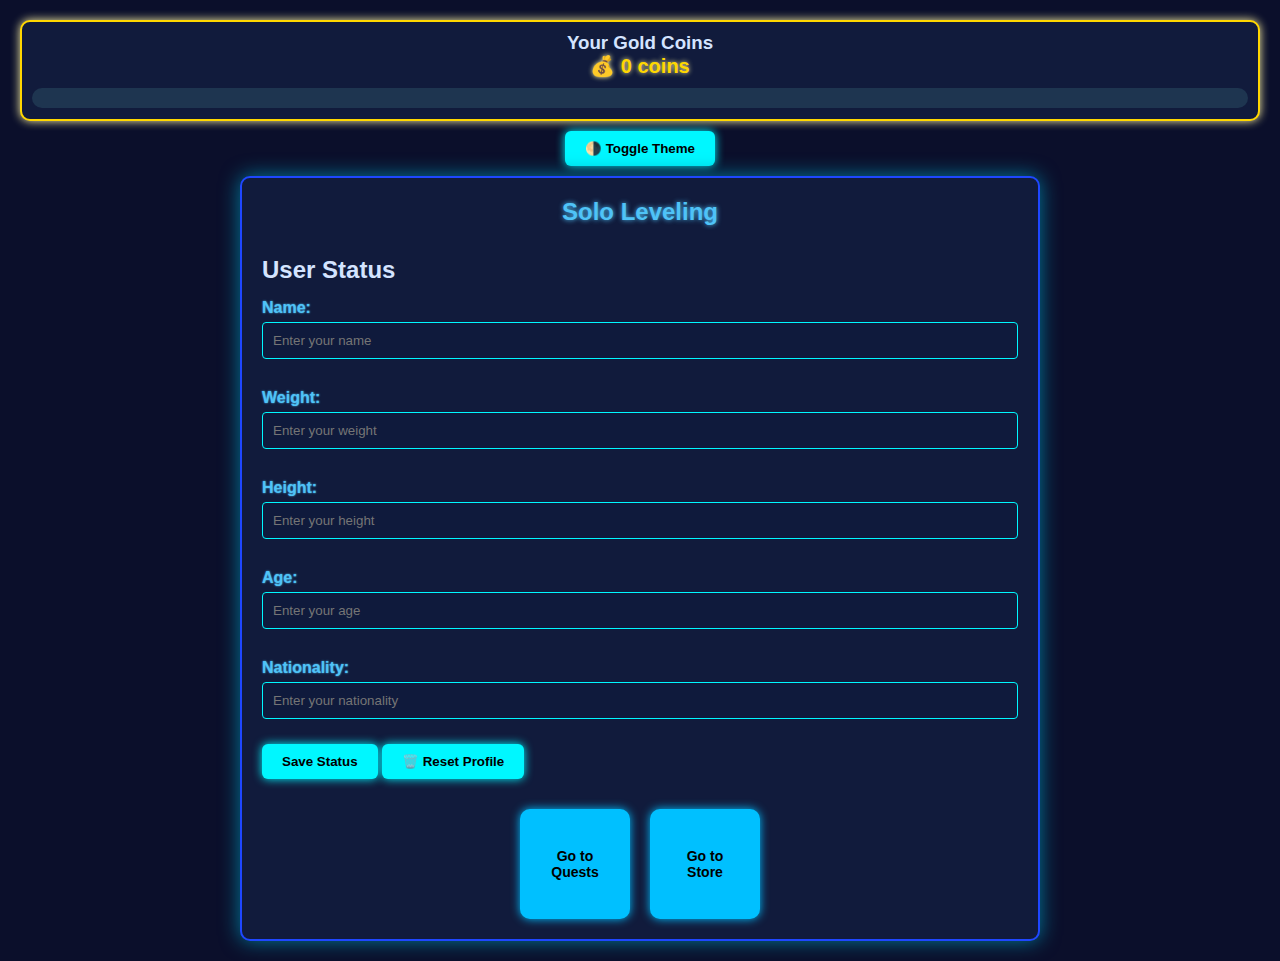
<file: index.html>
<!DOCTYPE html>
<html lang="en">
<head>
  <meta charset="UTF-8" />
  <meta name="viewport" content="width=device-width, initial-scale=1.0"/>
  <title>Solo Leveling Productivity Tool</title>
  <link rel="stylesheet" href="styles.css" />
</head>
<body>
  <!-- Coin Display -->
  <div class="coin-bar">
    <h3>Your Gold Coins</h3>
    <div class="coin-display">💰 <span id="coinCount">0</span> coins</div>
    <progress id="coinProgress" value="0" max="1000"></progress>
  </div>

  <!-- Theme Toggle Button -->
  <button onclick="toggleTheme()" style="margin: 10px auto; display: block;">
    🌗 Toggle Theme
  </button>
    

  <div class="container">
    <header>
      <h1>Solo Leveling</h1>
    </header>

    <!-- User Status Form -->
    <div class="user-status">
      <h2>User Status</h2>
      <div class="user-details">
        <label for="name">Name:</label>
        <input type="text" id="name" placeholder="Enter your name" />

        <label for="weight">Weight:</label>
        <input type="number" id="weight" placeholder="Enter your weight" />

        <label for="height">Height:</label>
        <input type="number" id="height" placeholder="Enter your height" />

        <label for="age">Age:</label>
        <input type="number" id="age" placeholder="Enter your age" />

        <label for="nationality">Nationality:</label>
        <input type="text" id="nationality" placeholder="Enter your nationality" />

        <button id="saveStatus">Save Status</button>
        <button onclick="resetProfile()" style="margin-top: 10px;">🗑️ Reset Profile</button>
      </div>
    </div>

    <!-- Navigation Buttons -->
    <div class="quests-box" style="display: flex; gap: 20px; justify-content: center; margin-top: 30px;">
      <button class="go-to-quests-btn" onclick="window.location.href='quests.html'">Go to Quests</button>
      <button class="go-to-quests-btn" onclick="window.location.href='store.html'">Go to Store</button>
    </div>
  </div>

  <!-- Coin Initialization -->
  <script>
    document.addEventListener("DOMContentLoaded", () => {
      const coins = parseInt(localStorage.getItem("coins")) || 0;
      const coinCount = document.getElementById("coinCount");
      const coinProgress = document.getElementById("coinProgress");

      if (coinCount) coinCount.innerText = coins;
      if (coinProgress) coinProgress.value = coins;
    });
  </script>

<script>
    // Enable dark mode by default on first load
    if (!localStorage.getItem("theme")) {
      localStorage.setItem("theme", "dark");
    }
  
    // Apply saved theme from localStorage
    if (localStorage.getItem("theme") === "dark") {
      document.body.classList.add("dark");
    }
  
    // Toggle and store the theme on button click
    function toggleTheme() {
      document.body.classList.toggle("dark");
      const currentTheme = document.body.classList.contains("dark") ? "dark" : "light";
      localStorage.setItem("theme", currentTheme);
    }
  </script>
  

  <!-- Load Profile and Welcome -->
  <script src="profile.js"></script>
</body>
</html>
</file>
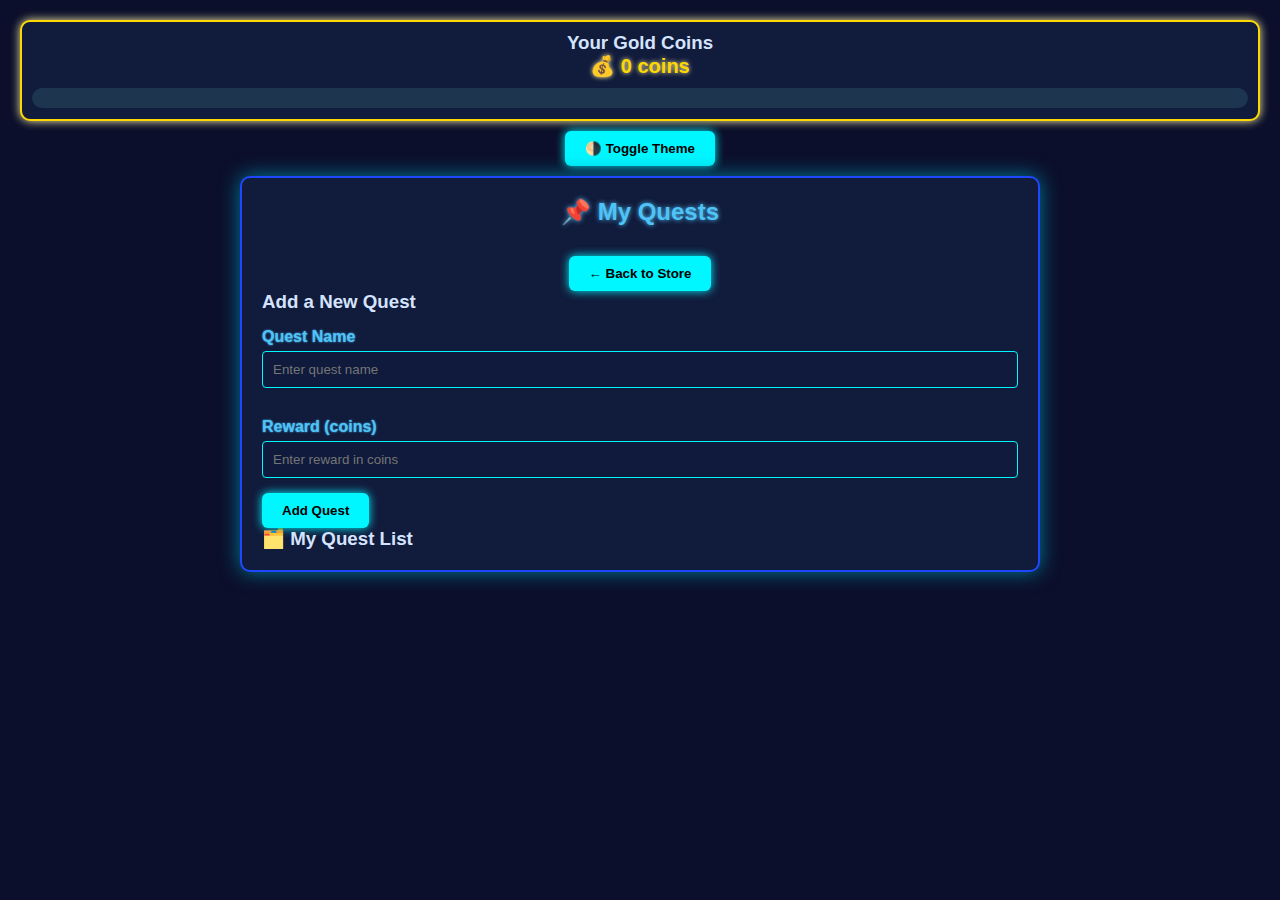
<file: myQuests.html>
<!DOCTYPE html>
<html lang="en">
<head>
  <meta charset="UTF-8" />
  <meta name="viewport" content="width=device-width, initial-scale=1.0"/>
  <title>My Quests - Solo Leveling</title>
  <link rel="stylesheet" href="styles.css" />
</head>
<body>
  <!-- Coin Bar -->
  <div class="coin-bar">
    <h3>Your Gold Coins</h3>
    <div class="coin-display">💰 <span id="coinCount">0</span> coins</div>
    <progress id="coinProgress" value="0" max="1000"></progress>
  </div>

  <!-- Theme Toggle -->
  <button onclick="toggleTheme()" style="margin: 10px auto; display: block;">
    🌗 Toggle Theme
  </button>
  

  <div class="container">
    <header>
      <h1>📌 My Quests</h1>
      <div style="text-align: center;">
        <button class="back-btn" onclick="window.location.href='store.html'">← Back to Store</button>
      </div>
    </header>

    <!-- Quest Form -->
    <div id="myQuestForm">
      <h3>Add a New Quest</h3>

      <div class="form-group">
        <label for="myQuestName">Quest Name</label>
        <input type="text" id="myQuestName" placeholder="Enter quest name" />
      </div>

      <div class="form-group">
        <label for="myQuestReward">Reward (coins)</label>
        <input type="number" id="myQuestReward" placeholder="Enter reward in coins" />
      </div>

      <button onclick="addMyQuest()">Add Quest</button>
    </div>

    <!-- Display My Quests -->
    <div id="myQuestsSection">
      <h3>🗂️ My Quest List</h3>
      <ul id="myQuestList"></ul>
    </div>
  </div>

  <script>
    // Enable dark mode by default on first load
    if (!localStorage.getItem("theme")) {
      localStorage.setItem("theme", "dark");
    }
  
    // Apply saved theme from localStorage
    if (localStorage.getItem("theme") === "dark") {
      document.body.classList.add("dark");
    }
  
    // Toggle and store the theme on button click
    function toggleTheme() {
      document.body.classList.toggle("dark");
      const currentTheme = document.body.classList.contains("dark") ? "dark" : "light";
      localStorage.setItem("theme", currentTheme);
    }
  </script>
  

  <!-- Scripts -->
  <script src="myQuests.js"></script>
  <script src="profile.js"></script>
</body>
</html>
</file>
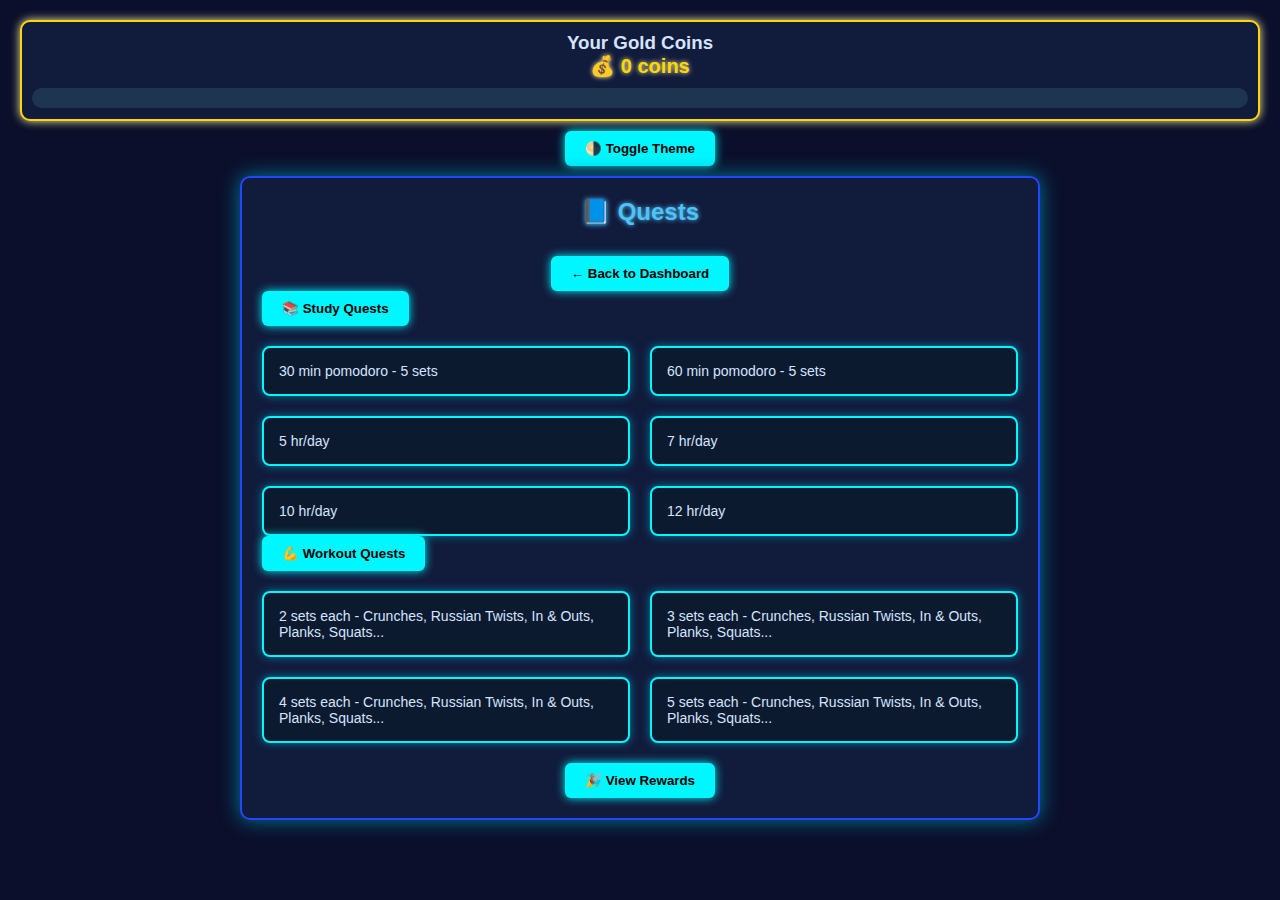
<file: quests.html>
<!DOCTYPE html>
<html lang="en">
<head>
  <meta charset="UTF-8" />
  <meta name="viewport" content="width=device-width, initial-scale=1.0"/>
  <title>Quests - Solo Leveling Productivity Tool</title>
  <link rel="stylesheet" href="styles.css" />
</head>
<body>
  <!-- Coin Bar -->
  <div class="coin-bar">
    <h3>Your Gold Coins</h3>
    <div class="coin-display">💰 <span id="coinCount">0</span> coins</div>
    <progress id="coinProgress" value="0" max="1000"></progress>
  </div>

  <!-- Theme Toggle Button -->
  <button onclick="toggleTheme()" style="margin: 10px auto; display: block;">
    🌗 Toggle Theme
  </button>
  

  <div class="container">
    <header>
      <h1>📘 Quests</h1>
      <div style="text-align: center;">
        <button class="back-btn" onclick="window.location.href='index.html'">← Back to Dashboard</button>
      </div>
    </header>

    <!-- Study Quests Section -->
    <div class="accordion-section">
      <button class="accordion">📚 Study Quests</button>
      <div class="panel">
        <div class="quests-grid">
          <div class="quest" data-reward="5">30 min pomodoro - 5 sets</div>
          <div class="quest" data-reward="10">60 min pomodoro - 5 sets</div>
          <div class="quest" data-reward="50">5 hr/day</div>
          <div class="quest" data-reward="100">7 hr/day</div>
          <div class="quest" data-reward="150">10 hr/day</div>
          <div class="quest" data-reward="200">12 hr/day</div>
        </div>
      </div>
    </div>

    <!-- Workout Quests Section -->
    <div class="accordion-section">
      <button class="accordion">💪 Workout Quests</button>
      <div class="panel">
        <div class="quests-grid">
          <div class="quest">2 sets each - Crunches, Russian Twists, In & Outs, Planks, Squats...</div>
          <div class="quest">3 sets each - Crunches, Russian Twists, In & Outs, Planks, Squats...</div>
          <div class="quest">4 sets each - Crunches, Russian Twists, In & Outs, Planks, Squats...</div>
          <div class="quest">5 sets each - Crunches, Russian Twists, In & Outs, Planks, Squats...</div>
        </div>
      </div>
    </div>

    <!-- Rewards Link Button -->
    <div style="text-align:center; margin-top: 20px;">
      <button class="back-btn" onclick="window.location.href='rewards.html'">🎉 View Rewards</button>
    </div>
  </div>

  <!-- Scripts -->
  <script src="quests.js"></script>
  <script src="profile.js"></script>
  <script>
    // Enable dark mode by default on first load
    if (!localStorage.getItem("theme")) {
      localStorage.setItem("theme", "dark");
    }
  
    // Apply saved theme from localStorage
    if (localStorage.getItem("theme") === "dark") {
      document.body.classList.add("dark");
    }
  
    // Toggle and store the theme on button click
    function toggleTheme() {
      document.body.classList.toggle("dark");
      const currentTheme = document.body.classList.contains("dark") ? "dark" : "light";
      localStorage.setItem("theme", currentTheme);
    }
  </script>
  
  <script>
    // Accordion toggle behavior
    document.addEventListener("DOMContentLoaded", () => {
      document.querySelectorAll(".accordion").forEach(button => {
        button.addEventListener("click", function () {
          this.classList.toggle("active");
          const panel = this.nextElementSibling;
          panel.style.display = panel.style.display === "block" ? "none" : "block";
        });
      });
    });
  </script>
</body>
</html>
</file>
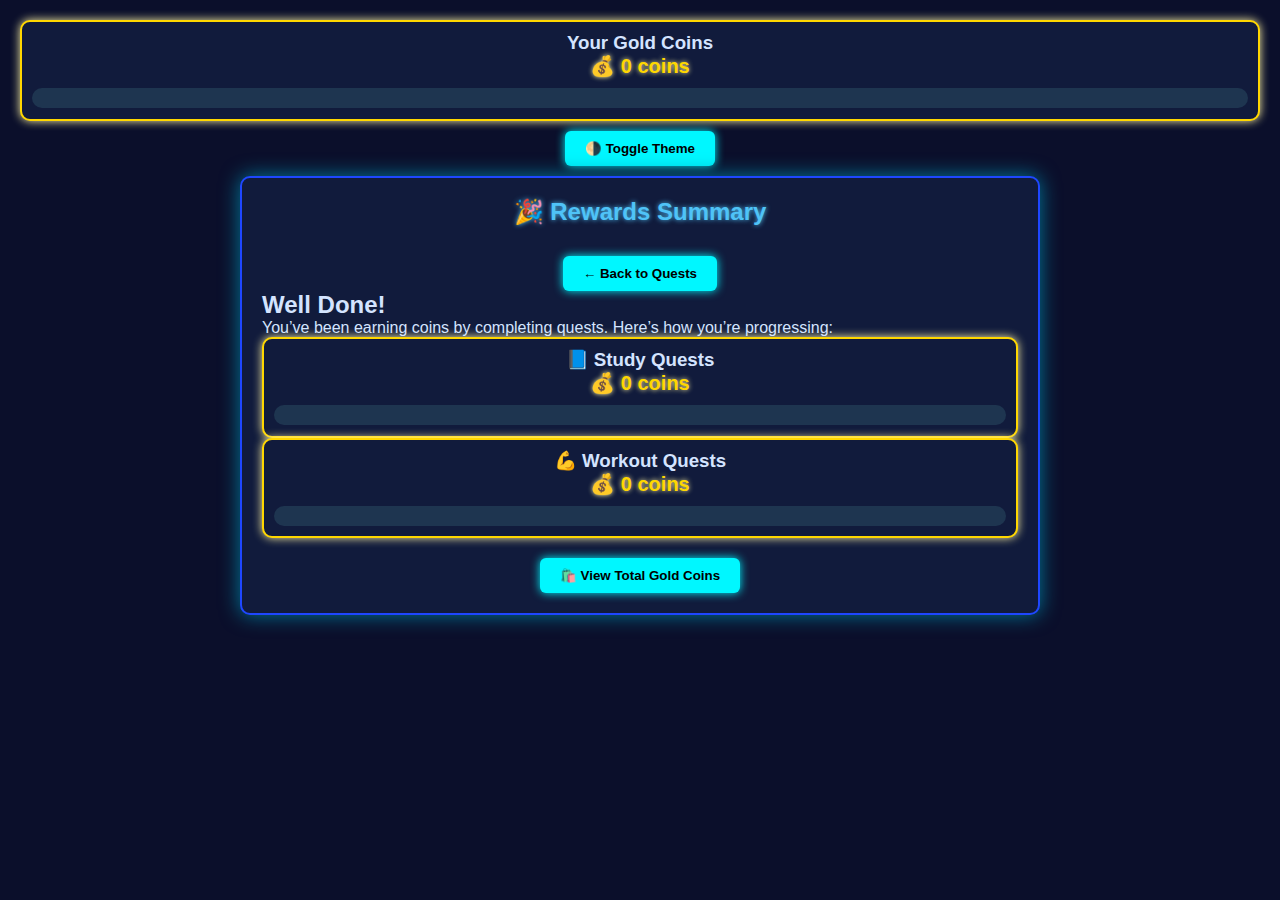
<file: rewards.html>
<!DOCTYPE html>
<html lang="en">
<head>
  <meta charset="UTF-8" />
  <meta name="viewport" content="width=device-width, initial-scale=1.0"/>
  <title>Rewards - Solo Leveling Productivity Tool</title>
  <link rel="stylesheet" href="styles.css" />
</head>
<body>
  <!-- Coin Display -->
  <div class="coin-bar">
    <h3>Your Gold Coins</h3>
    <div class="coin-display">💰 <span id="coinCount">0</span> coins</div>
    <progress id="coinProgress" value="0" max="1000"></progress>
  </div>
  
 <!-- Theme Toggle -->
  <button onclick="toggleTheme()" style="margin: 10px auto; display: block;">
    🌗 Toggle Theme
  </button>
  

  <div class="container">
    <header>
      <h1>🎉 Rewards Summary</h1>
      <div style="text-align: center;">
        <button onclick="window.location.href='quests.html'" class="back-btn">← Back to Quests</button>
      </div>
    </header>

    <div class="reward-summary">
      <h2>Well Done!</h2>
      <p>You’ve been earning coins by completing quests. Here’s how you’re progressing:</p>

      <!-- Study Quest Progress -->
      <div class="coin-bar">
        <h3>📘 Study Quests</h3>
        <div class="coin-display">💰 <span id="studyCoins">0</span> coins</div>
        <progress id="studyProgress" value="0" max="500"></progress>
      </div>

      <!-- Workout Quest Progress -->
      <div class="coin-bar">
        <h3>💪 Workout Quests</h3>
        <div class="coin-display">💰 <span id="workoutCoins">0</span> coins</div>
        <progress id="workoutProgress" value="0" max="500"></progress>
      </div>

      <div style="text-align:center; margin-top: 20px;">
        <button class="back-btn" onclick="window.location.href='store.html'">🛍️ View Total Gold Coins</button>
      </div>
    </div>
  </div>

  <script>
    // Enable dark mode by default on first load
    if (!localStorage.getItem("theme")) {
      localStorage.setItem("theme", "dark");
    }
  
    // Apply saved theme from localStorage
    if (localStorage.getItem("theme") === "dark") {
      document.body.classList.add("dark");
    }
  
    // Toggle and store the theme on button click
    function toggleTheme() {
      document.body.classList.toggle("dark");
      const currentTheme = document.body.classList.contains("dark") ? "dark" : "light";
      localStorage.setItem("theme", currentTheme);
    }
  </script>
  

  <script>
    document.addEventListener("DOMContentLoaded", () => {
      const coins = parseInt(localStorage.getItem("coins")) || 0;
      const studyCoins = parseInt(localStorage.getItem("studyCoins")) || 0;
      const workoutCoins = parseInt(localStorage.getItem("workoutCoins")) || 0;

      document.querySelectorAll("#coinCount").forEach(el => el.innerText = coins);
      document.getElementById("coinProgress").value = coins;

      document.getElementById("studyCoins").innerText = studyCoins;
      document.getElementById("studyProgress").value = studyCoins;

      document.getElementById("workoutCoins").innerText = workoutCoins;
      document.getElementById("workoutProgress").value = workoutCoins;
    });
  </script>
</body>
</html>
</file>
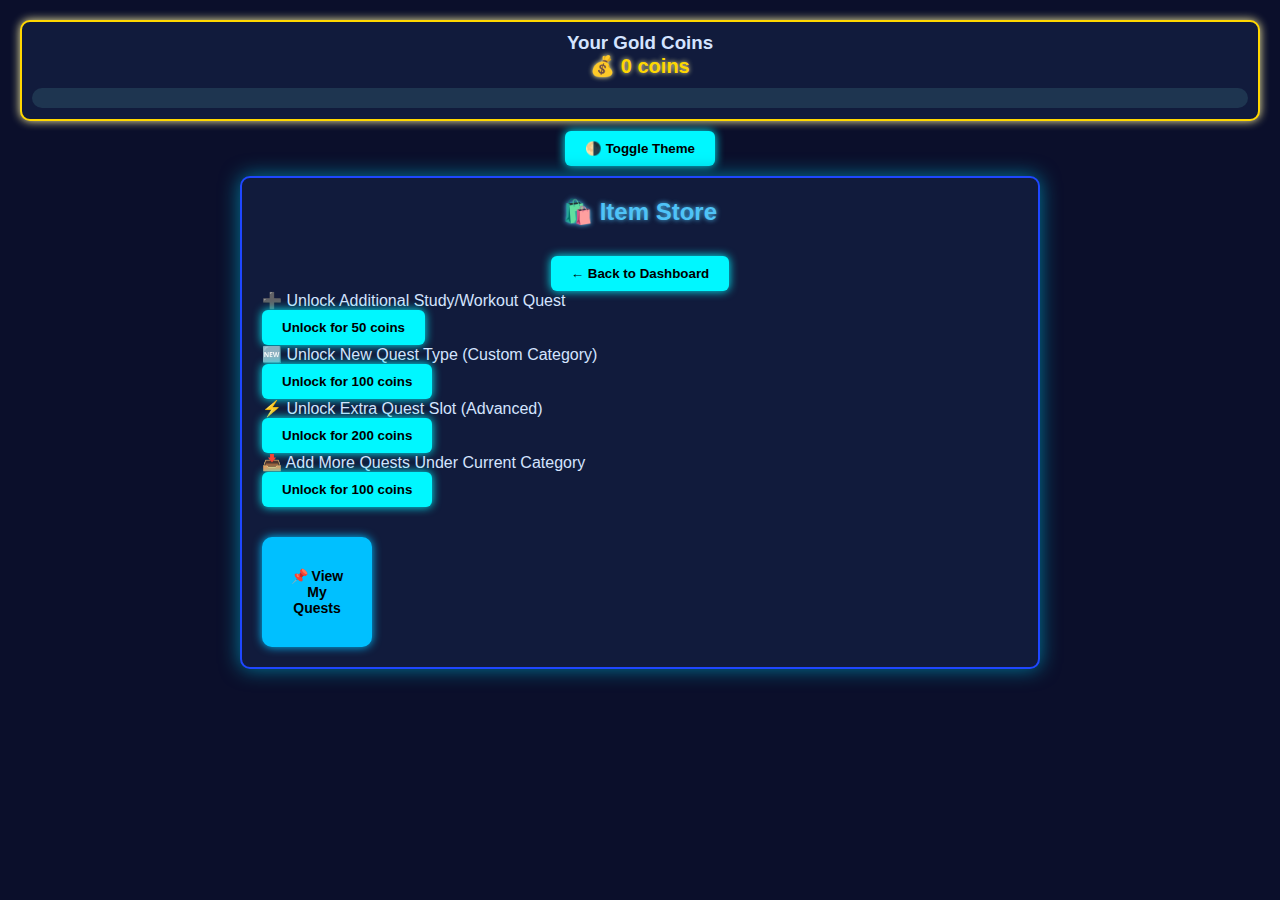
<file: store.html>
<!DOCTYPE html>
<html lang="en">
<head>
  <meta charset="UTF-8" />
  <meta name="viewport" content="width=device-width, initial-scale=1.0"/>
  <title>Store - Solo Leveling</title>
  <link rel="stylesheet" href="styles.css" />
</head>
<body>
  <!-- Coin Bar -->
  <div class="coin-bar">
    <h3>Your Gold Coins</h3>
    <div class="coin-display">💰 <span id="coinCount">0</span> coins</div>
    <progress id="coinProgress" value="0" max="1000"></progress>
  </div>

  <!-- Theme Toggle -->
  <button onclick="toggleTheme()" style="margin: 10px auto; display: block;">
    🌗 Toggle Theme
  </button>
  

  <div class="container">
    <header>
      <h1>🛍️ Item Store</h1>
      <div style="text-align: center;">
        <button class="back-btn" onclick="window.location.href='index.html'">← Back to Dashboard</button>
      </div>
    </header>

    <!-- Store Items -->
    <div class="store-grid">
      <div class="store-item">
        <p>➕ Unlock Additional Study/Workout Quest</p>
        <button onclick="unlockCategoryQuest(50)">Unlock for 50 coins</button>
      </div>
      <div class="store-item">
        <p>🆕 Unlock New Quest Type (Custom Category)</p>
        <button onclick="unlockNewCategory(100)">Unlock for 100 coins</button>
      </div>
      <div class="store-item">
        <p>⚡ Unlock Extra Quest Slot (Advanced)</p>
        <button onclick="unlockNextQuestSlot(200)">Unlock for 200 coins</button>
      </div>
      <div class="store-item">
        <p>📥 Add More Quests Under Current Category</p>
        <button onclick="addMoreToCurrentCategory(100)">Unlock for 100 coins</button>
      </div>
    </div>

    <!-- Link to My Quests -->
    <div style="text-align: center; margin-top: 30px;">
      <button class="go-to-quests-btn" onclick="window.location.href='myQuests.html'">📌 View My Quests</button>
    </div>
  </div>


  <!-- Scripts -->
  <script src="store.js"></script>
  <script>
    // Enable dark mode by default on first load
    if (!localStorage.getItem("theme")) {
      localStorage.setItem("theme", "dark");
    }
  
    // Apply saved theme from localStorage
    if (localStorage.getItem("theme") === "dark") {
      document.body.classList.add("dark");
    }
  
    // Toggle and store the theme on button click
    function toggleTheme() {
      document.body.classList.toggle("dark");
      const currentTheme = document.body.classList.contains("dark") ? "dark" : "light";
      localStorage.setItem("theme", currentTheme);
    }
  </script>
  
  <script src="profile.js"></script>
</body>
</html>
</file>
<file: styles.css>
/* ========== Global Reset ========== */
* {
  margin: 0;
  padding: 0;
  box-sizing: border-box;
}

/* ========== Light Theme (Default) ========== */
:root {
  --bg-main: #e6f0ff;
  --bg-container: #ffffff;
  --text-light: #1a1a1a;
  --text-glow: #003366;
  --panel-outline: #aac8ff;
  --neon-blue: #4fa3f7;
  --neon-blue-dim: #8ecaf7;
  --mana-bar: #00aaff;
  --mana-empty: #e0f0ff;
  --coin-gold: #e0b100;
  --coin-glow: #fffbcc;
}

/* ========== Dark Theme Overrides ========== */
body.dark {
  --bg-main: #0b0f2b;
  --bg-container: #111b3c;
  --text-light: #d4e4ff;
  --text-glow: #4fc3f7;
  --panel-outline: #1f47ff;
  --neon-blue: #00f7ff;
  --neon-blue-dim: #007a99;
  --mana-bar: #00c0ff;
  --mana-empty: #1e3550;
  --coin-gold: #ffd700;
  --coin-glow: #fff4a3;
}

/* ========== Base Styling ========== */
body {
  font-family: 'Orbitron', sans-serif;
  background-color: var(--bg-main);
  color: var(--text-light);
  padding: 20px;
  transition: background-color 0.3s ease, color 0.3s ease;
}

/* ========== Containers ========== */
.container {
  max-width: 800px;
  margin: 0 auto;
  background-color: var(--bg-container);
  padding: 20px;
  border: 2px solid var(--panel-outline);
  border-radius: 10px;
  box-shadow: 0 0 20px var(--neon-blue-dim);
  transition: all 0.4s ease-in-out;
}

header h1 {
  text-align: center;
  margin-bottom: 30px;
  font-size: 24px;
  color: var(--text-glow);
  text-shadow: 0 0 5px var(--text-glow);
}

.status-label {
  color: var(--text-glow);
  font-size: 18px;
  text-align: center;
  margin-bottom: 20px;
}

/* ========== Inputs and Labels ========== */
label {
  font-weight: bold;
  display: block;
  margin-top: 15px;
  color: var(--text-glow);
  text-shadow: 0 0 2px var(--text-glow);
}

input {
  width: 100%;
  padding: 10px;
  background-color: #f0f8ff;
  border: 1px solid var(--neon-blue);
  color: var(--text-light);
  border-radius: 4px;
  margin-top: 5px;
  margin-bottom: 15px;
  transition: all 0.3s ease;
}

body.dark input {
  background-color: #0f1a3c;
}

/* ========== Buttons ========== */
button {
  padding: 10px 20px;
  background-color: var(--neon-blue);
  color: #000;
  border: none;
  border-radius: 6px;
  font-weight: bold;
  cursor: pointer;
  box-shadow: 0 0 10px var(--neon-blue);
  transition: transform 0.3s ease, background-color 0.3s ease;
}

button:hover {
  background-color: #00b8e6;
  transform: scale(1.05);
}

/* ========== Coin Bar ========== */
.coin-bar {
  background-color: var(--bg-container);
  padding: 10px;
  border: 2px solid var(--coin-gold);
  border-radius: 10px;
  text-align: center;
  box-shadow: 0 0 10px var(--coin-glow);
  transition: all 0.4s ease-in-out;
}

.coin-bar .coin-display {
  font-size: 20px;
  font-weight: bold;
  color: var(--coin-gold);
  text-shadow: 0 0 5px var(--coin-glow);
}

.coin-bar progress {
  width: 100%;
  height: 20px;
  margin-top: 10px;
  appearance: none;
  border-radius: 10px;
  overflow: hidden;
}

.coin-bar progress::-webkit-progress-bar {
  background-color: var(--mana-empty);
}

.coin-bar progress::-webkit-progress-value,
.coin-bar progress::-moz-progress-bar {
  background-color: var(--mana-bar);
}

/* ========== Quest Layout ========== */
.quests-grid {
  display: grid;
  grid-template-columns: repeat(auto-fill, minmax(250px, 1fr));
  gap: 20px;
  margin-top: 20px;
}

.quest {
  background-color: var(--mana-empty);
  padding: 15px;
  border-radius: 8px;
  border: 2px solid var(--neon-blue);
  font-size: 14px;
  color: var(--text-light);
  transition: all 0.3s ease-in-out;
  animation: fadeIn 0.4s ease-in-out;
  box-shadow: 0 0 10px var(--neon-blue-dim);
}

body.dark .quest {
  background-color: #0c1a2f;
}

.quest:hover {
  background-color: var(--mana-bar);
  color: black;
  transform: translateY(-2px);
  cursor: pointer;
}

/* ========== Navigation Buttons ========== */
.go-to-quests-btn {
  width: 110px;
  height: 110px;
  display: flex;
  justify-content: center;
  align-items: center;
  background-color: var(--mana-bar);
  color: #000;
  font-size: 14px;
  font-weight: bold;
  text-align: center;
  border-radius: 10px;
  box-shadow: 0 0 10px var(--mana-bar);
  transition: transform 0.3s ease-in-out;
}

.go-to-quests-btn:hover {
  background-color: #00b0d6;
  transform: scale(1.05);
}

/* ========== Animations ========== */
@keyframes fadeIn {
  from { opacity: 0; transform: translateY(5px); }
  to { opacity: 1; transform: translateY(0); }
}

/* ========== Responsive ========== */
@media (max-width: 600px) {
  .container {
    padding: 15px;
  }

  header h1 {
    font-size: 20px;
  }

  .coin-bar .coin-display {
    font-size: 18px;
  }

  .go-to-quests-btn {
    width: 90px;
    height: 90px;
    font-size: 12px;
  }
}
</file>
